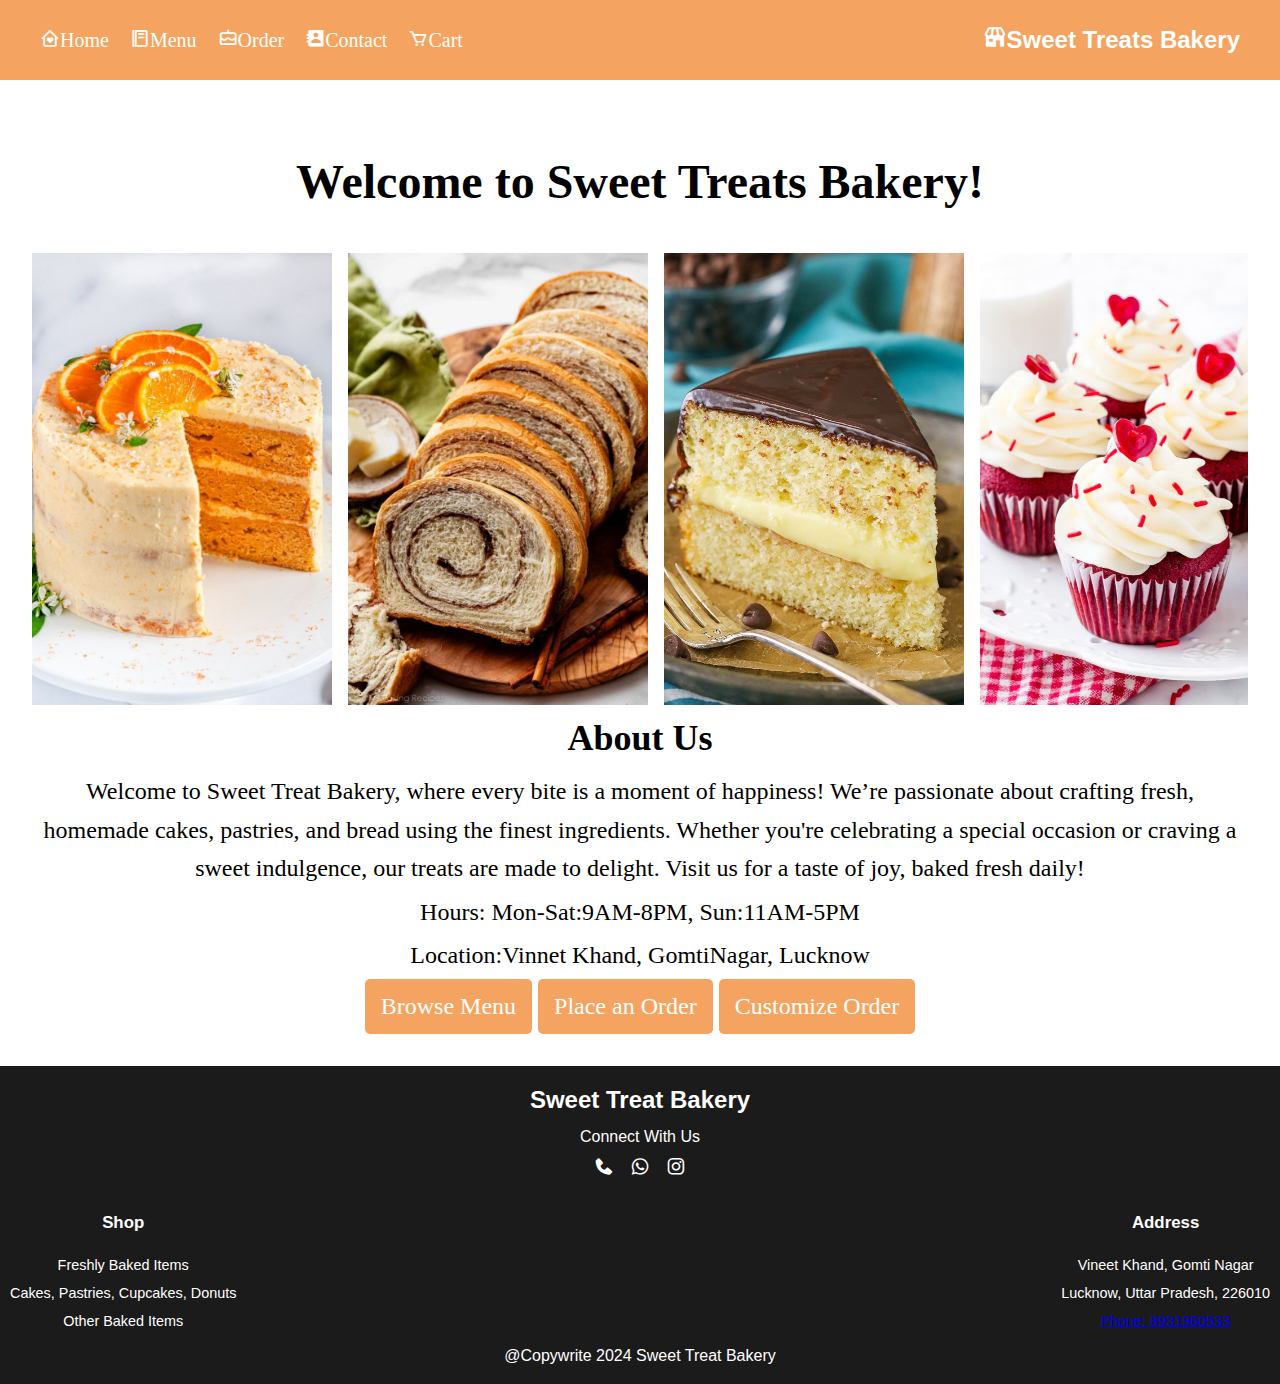
<file: index.html>
<!DOCTYPE html>
<html lang="en">
<head>
    <meta charset="UTF-8">
    <meta name="viewport" content="width=device-width, initial-scale=1.0">
    <title>Sweet Treats Bakery</title>
    <link rel="stylesheet"
    href="https://cdn.jsdelivr.net/npm/boxicons@latest/css/boxicons.min.css">
  <!-- or -->
    <link rel="stylesheet"
    href="https://unpkg.com/boxicons@latest/css/boxicons.min.css">
    <link rel="stylesheet" href="styles.css">
</head>
<body>
    <header>
        <nav>
            <ul>
                <li><i class='bx bx-home-heart'></i><a href="index.html">Home</a></li>
                <li><i class='bx bx-food-menu'></i><a href="menu.html">Menu</a></li>
                <li><i class='bx bx-cake'></i><a href="order.html">Order</a></li>
                <li><i class='bx bxs-contact' ></i><a href="contact.html">Contact</a></li>
                <li><i class='bx bx-cart'></i><a href="cart.html">Cart</a></li>
            </ul>
            <div class="shop-name"><i class='bx bxs-store' style="color:white;"></i>Sweet Treats Bakery</div>
        </nav>
    </header>

    <main>
        <section id="welcome">
            <h1>Welcome to Sweet Treats Bakery!</h1>
            <div class="carousel">
                <!-- Add carousel images here -->
                <img src="t1.jpeg" alt="Delicious cake">
                <img src="t2.jpeg" alt="Fresh bread">
                <img src="t3.jpeg" alt="Assorted pastries">
                <img src="t4.jpeg" alt="Cupcakes">
                <img src="t5.jpeg" alt="Donuts">
            </div>
        </section>

        <section id="about">
            <h2>About Us</h2>
            <p>Welcome to Sweet Treat Bakery, where every bite is a moment of happiness! We’re passionate about crafting fresh, homemade cakes, pastries, and bread using the finest ingredients. Whether you're celebrating a special occasion or craving a sweet indulgence, our treats are made to delight. Visit us for a taste of joy, baked fresh daily!</p>
            <p>Hours: Mon-Sat:9AM-8PM, Sun:11AM-5PM</p>
            <p>Location:Vinnet Khand, GomtiNagar, Lucknow</p>
        </section>

        <section id="cta">
            <a href="menu.html" class="button">Browse Menu</a>
            <a href="order.html" class="button">Place an Order</a>
            <a href="contact.html" class="button">Customize Order</a>
        </section>
    </main>

    <footer>
        <h2>Sweet Treat Bakery</h2>
        <p>Connect With Us</p>
        <div class="social-icons">
            <!-- Call icon with link to dial the business's phone number -->
            <a href="tel:+91234567890" target="_blank"><i class='bx bxs-phone'></i></a>
    
            <!-- WhatsApp link, replace with your business's WhatsApp number -->
            <a href="https://wa.me/918931960533" target="_blank"><i class='bx bxl-whatsapp'></i></a>
    
            <!-- Instagram link, replace with your business's Instagram page URL -->
            <a href="https://www.instagram.com/YourBusinessPage" target="_blank"><i class='bx bxl-instagram'></i></a>
        </div>
        <div class="footer-content">
            <div>
                <h3>Shop</h3>
                <p>Freshly Baked Items</p>
                <p>Cakes, Pastries, Cupcakes, Donuts</p>
                <p>Other Baked Items</p>
            </div>
            <div>
                <h3>Address</h3>
                <p>Vineet Khand, Gomti Nagar</p>
                <p>Lucknow, Uttar Pradesh, 226010</p>
                <!-- Phone number is now a clickable link that will open the dialer -->
                <p><a href="tel:+918931960533">Phone: 8931960533</a></p>
            </div>
        </div>
        <p> @Copywrite 2024 Sweet Treat Bakery</p>
    </footer>
    
    
    <script src="script.js"></script>
</body>
</html>
</file>
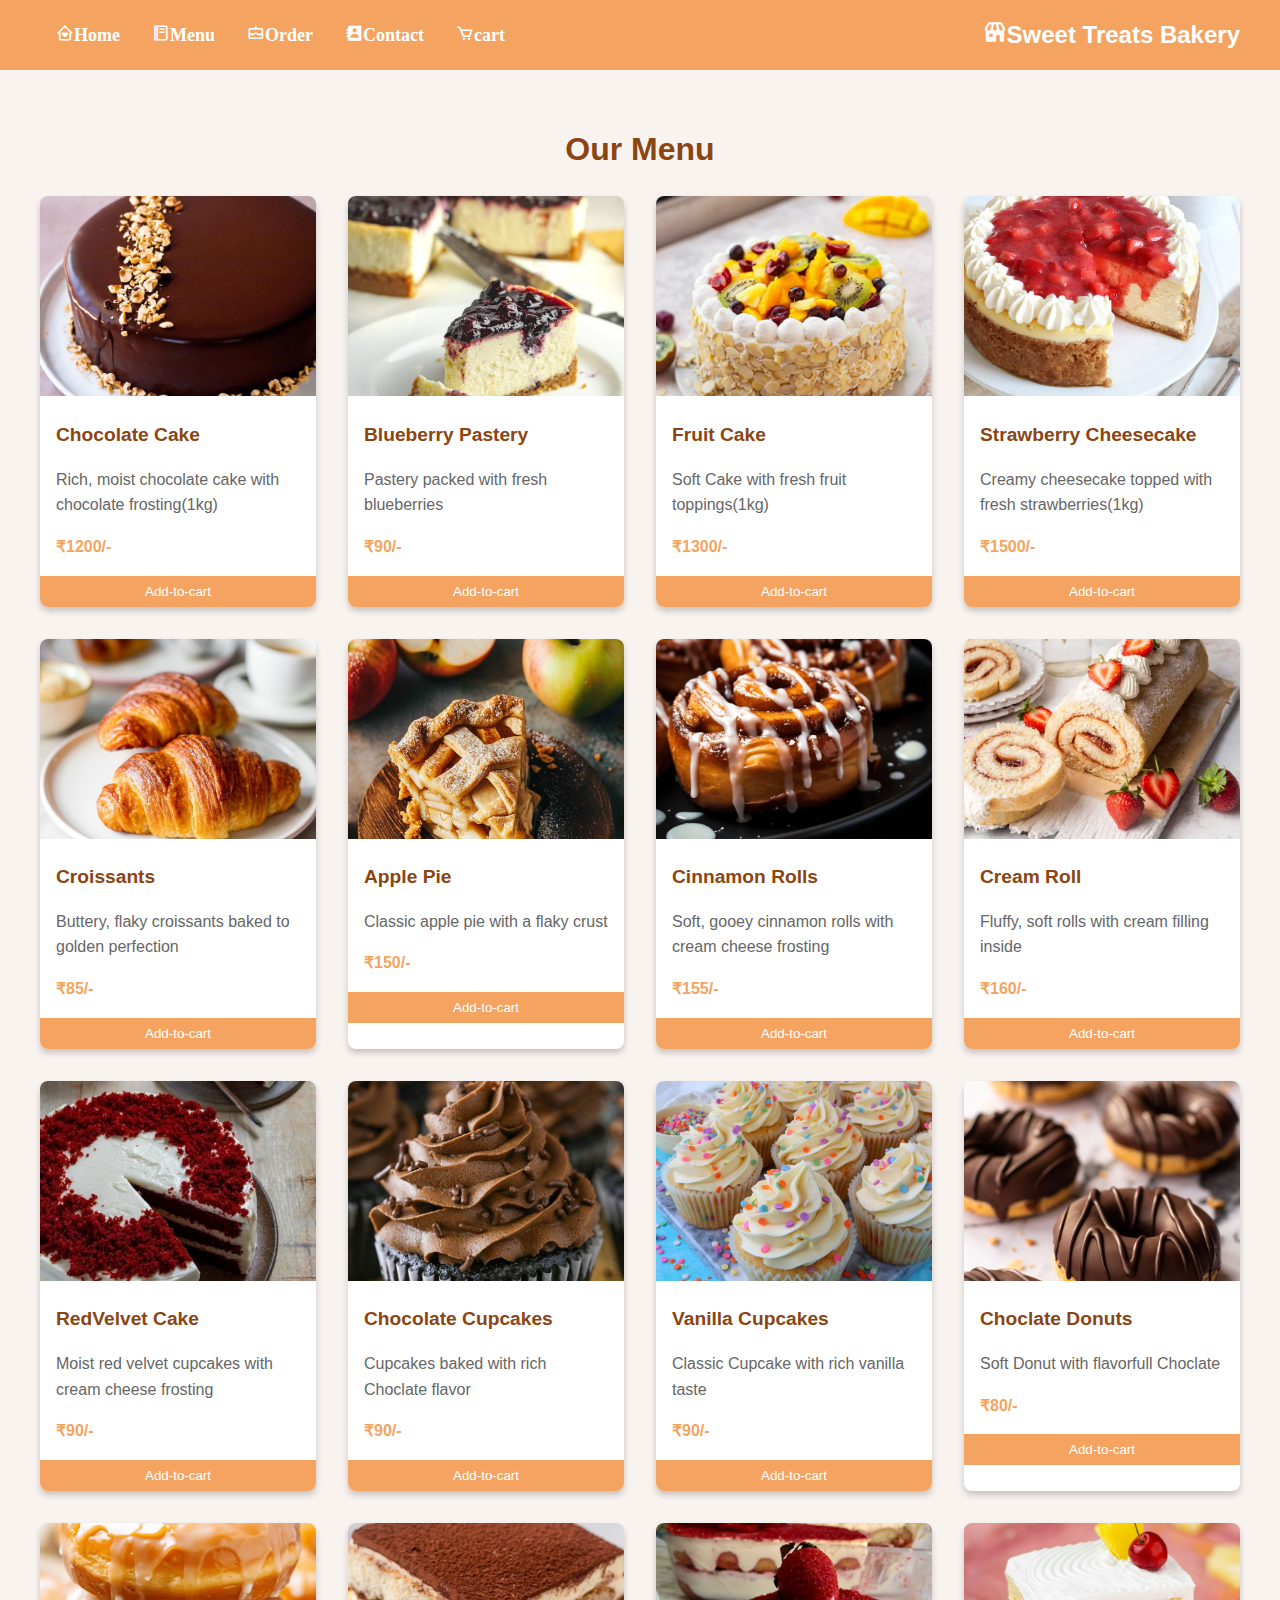
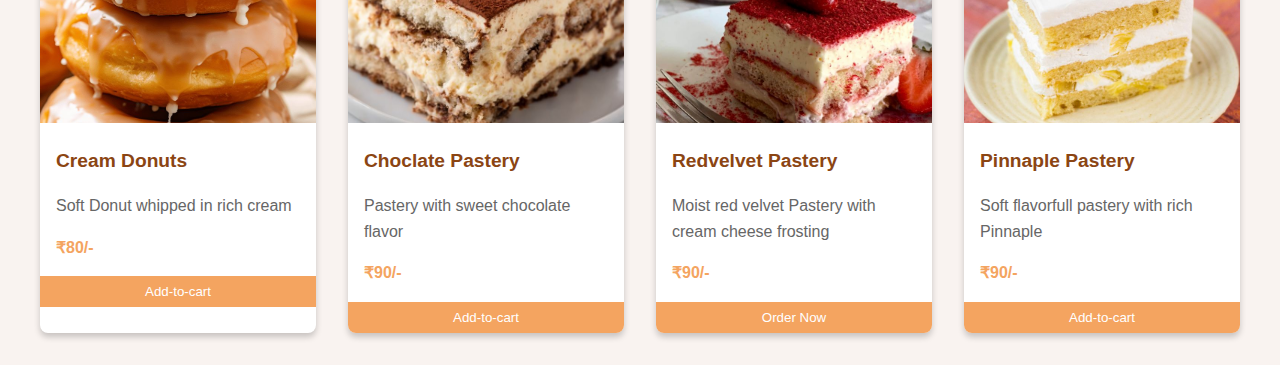
<file: menu.html>
<!DOCTYPE html>
<html lang="en">
<head>
    <meta charset="UTF-8">
    <meta name="viewport" content="width=device-width, initial-scale=1.0">
    <title>Menu - Sweet Treats Bakery</title>
    <link rel="stylesheet"
    href="https://cdn.jsdelivr.net/npm/boxicons@latest/css/boxicons.min.css">
  <!-- or -->
    <link rel="stylesheet"
    href="https://unpkg.com/boxicons@latest/css/boxicons.min.css">
    <style>
        body {
            font-family: Arial, sans-serif;
            line-height: 1.6;
            margin: 0;
            padding: 0;
            background-color: #f9f3f0;
        }

        header {
            background-color: #f4a460;
            padding: 1rem;
        }

        nav {
            display: flex;
            justify-content: space-between;
            align-items: center;
            max-width: 1200px;
            margin: 0 auto;
        }
        nav ul {
            list-style-type: none;
            padding: 0;
            margin: 0;
            display: flex;
            justify-content: left;
            font-size: 18px;
            font-family: 'Times New Roman', Times, serif;
        }

        nav ul li {
            margin: 0 1rem;
        }

        nav ul li i{
            color: white;
        }

        nav ul li a {
            color: white;
            text-decoration: none;
            font-weight: bold;
        }

        .shop-name {
            color: white;
            font-size: 24px;
            font-weight: bold;
        }
        main {
            padding: 2rem;
            max-width: 1200px;
            margin: 0 auto;
        }

        h1 {
            text-align: center;
            color: #8b4513;
        }

        .menu-grid {
            display: grid;
            grid-template-columns: repeat(auto-fit, minmax(250px, 1fr));
            gap: 2rem;
        }

        .menu-item {
            background-color: white;
            border-radius: 8px;
            overflow: hidden;
            box-shadow: 0 4px 6px rgba(0, 0, 0, 0.2);
        }

        .menu-item img {
            width: 100%;
            height: 200px;
            object-fit: cover;
        }

        .menu-item h3 {
            font-size: 1.2rem;
            margin: 1rem;
            color: #8b4513;
        }

        .menu-item p {
            margin: 0 1rem 1rem;
            color: #666;
        }

        .menu-item:hover{
            transition: transform 0.3s ease; 
            transform: scale(1.05);
        }
        .menu-item .price {
            font-weight: bold;
            color: #f4a460;
        }

        .order-now {
            display: block;
            width: 100%;
            padding: 0.5rem;
            background-color: #f4a460;
            color: white;
            border: none;
            cursor: pointer;
            transition: background-color 0.3s ease;
        }

        .order-now:hover {
            background-color: #e48c3f;
        }

        @media (max-width: 768px) {
            .menu-grid {
                grid-template-columns: repeat(auto-fit, minmax(200px, 1fr));
            }
        }
        @media (max-width: 768px) {
            nav {
                flex-direction: column;
                align-items: flex-start;
            }

            nav ul {
                margin-top: 1rem;
            }

            .shop-name {
                margin-top: 1rem;
            }
        }
    </style>
    </head>
<body>
    <header>
        <nav>
            <ul>
                <li><i class='bx bx-home-heart'></i><a href="index.html">Home</a></li>
                <li><i class='bx bx-food-menu'></i><a href="menu.html">Menu</a></li>
                <li><i class='bx bx-cake'></i><a href="order.html">Order</a></li>
                <li><i class='bx bxs-contact' ></i><a href="contact.html">Contact</a></li>
                <li><i class='bx bx-cart'></i><a href="cart.html">cart</a></li>
            </ul>
            <div class="shop-name"><i class='bx bxs-store' ></i>Sweet Treats Bakery</div>
        </nav>
    </header>

    <main>
        <h1>Our Menu</h1>
        <div class="menu-grid">
            <div class="menu-item">
                <img src="p1.jpeg" alt="Chocolate Cake">
                <h3>Chocolate Cake</h3>
                <p>Rich, moist chocolate cake with chocolate frosting(1kg)</p>
                <p class="price">₹1200/-</p>
                <button class="order-now" >Add-to-cart</button>
            </div>
            <div class="menu-item">
                <img src="p2.jpeg" alt="Blueberry Cupcakes">
                <h3>Blueberry Pastery</h3>
                <p>Pastery packed with fresh blueberries</p>
                <p class="price">₹90/-</p>
                <button class="order-now">Add-to-cart</button>
            </div>
            <div class="menu-item">
                <img src="p7.jpeg" alt="Fruit Cake">
                <h3>Fruit Cake</h3>
                <p>Soft Cake with fresh fruit toppings(1kg)</p>
                <p class="price">₹1300/-</p>
                <button class="order-now" >Add-to-cart</button>
            </div>
            <div class="menu-item">
                <img src="p3.jpeg" alt="Strawberry Cheesecake">
                <h3>Strawberry Cheesecake</h3>
                <p>Creamy cheesecake topped with fresh strawberries(1kg)</p>
                <p class="price">₹1500/-</p>
                <button class="order-now">Add-to-cart</button>
            </div>
            <div class="menu-item">
                <img src="p4.jpeg" alt="Croissants">
                <h3>Croissants</h3>
                <p>Buttery, flaky croissants baked to golden perfection</p>
                <p class="price">₹85/-</p>
                <button class="order-now" >Add-to-cart</button>
            </div>
            <div class="menu-item">
                <img src="p5.jpeg" alt="Apple Pie">
                <h3>Apple Pie</h3>
                <p>Classic apple pie with a flaky crust</p>
                <p class="price">₹150/-</p>
                <button class="order-now">Add-to-cart</button>
            </div>
            <div class="menu-item">
                <img src="p6.jpeg" alt="Cinnamon Rolls">
                <h3>Cinnamon Rolls</h3>
                <p>Soft, gooey cinnamon rolls with cream cheese frosting</p>
                <p class="price">₹155/-</p>
                <button class="order-now" >Add-to-cart</button>
            </div>
            <div class="menu-item">
                <img src="p9.jpeg" alt="Cream Roll">
                <h3>Cream Roll</h3>
                <p>Fluffy, soft rolls with cream filling inside</p>
                <p class="price">₹160/-</p>
                <button class="order-now">Add-to-cart</button>
            </div>
            <div class="menu-item">
                <img src="p8.jpeg" alt="Red Velvet Cupcakes">
                <h3>RedVelvet Cake</h3>
                <p>Moist red velvet cupcakes with cream cheese frosting</p>
                <p class="price">₹90/-</p>
                <button class="order-now" >Add-to-cart</button>
            </div>
            <div class="menu-item">
                <img src="i1.jpeg" alt="Choclate Cupcakes">
                <h3>Chocolate Cupcakes </h3>
                <p>Cupcakes baked with rich Choclate flavor</p>
                <p class="price">₹90/-</p>
                <button class="order-now">Add-to-cart</button>
            </div>
            <div class="menu-item">
                <img src="i2.jpeg" alt="Vanilla cupcakes">
                <h3>Vanilla Cupcakes </h3>
                <p>Classic Cupcake with rich vanilla taste</p>
                <p class="price">₹90/-</p>
                <button class="order-now" >Add-to-cart</button>
            </div>
            <div class="menu-item">
                <img src="i3.jpeg" alt="Choclate Donut">
                <h3>Choclate Donuts </h3>
                <p>Soft Donut with flavorfull Choclate</p>
                <p class="price">₹80/-</p>
                <button class="order-now">Add-to-cart</button>
            </div>
            <div class="menu-item">
                <img src="i4.jpeg" alt="Cream Donut">
                <h3>Cream Donuts </h3>
                <p>Soft Donut whipped in rich cream </p>
                <p class="price">₹80/-</p>
                <button class="order-now">Add-to-cart</button>
            </div>
            <div class="menu-item">
                <img src="i5.jpeg" alt="Choclate Pastery">
                <h3>Choclate Pastery</h3>
                <p>Pastery with sweet chocolate flavor</p>
                <p class="price">₹90/-</p>
                <button class="order-now">Add-to-cart</button>
            </div>
            <div class="menu-item">
                <img src="i6.jpeg" alt="RedVelvet Pastery">
                <h3>Redvelvet Pastery</h3>
                <p>Moist red velvet Pastery with cream cheese frosting</p>
                <p class="price">₹90/-</p>
                <button class="order-now">Order Now</button>
            </div>
            <div class="menu-item">
                <img src="i7.jpeg" alt="Pinnaple Pastery">
                <h3>Pinnaple Pastery</h3>
                <p>Soft flavorfull pastery with rich Pinnaple</p>
                <p class="price">₹90/-</p>
                <button class="order-now" >Add-to-cart</button>
            </div>
        </div>
    </main>

    <script>
        // Function to add item to cart
        function addToCart(item) {
            let cart = JSON.parse(localStorage.getItem('cart')) || [];
    
            // Check if item already exists in the cart
            const existingItem = cart.find(cartItem => cartItem.name === item.name);
    
            if (existingItem) {
                // If the item exists, increase its quantity
                existingItem.quantity += 1;
            } else {
                // If the item does not exist, add it with a quantity of 1
                cart.push({ ...item, quantity: 1 });
            }
    
            // Save the updated cart back to localStorage
            localStorage.setItem('cart', JSON.stringify(cart));
    
            // Display confirmation message
            alert(`${item.name} has been added to your cart!`);
        }
    
        // Attach event listeners to "Add-to-cart" buttons
        document.querySelectorAll('.order-now').forEach(button => {
            button.addEventListener('click', (event) => {
                // Find the parent menu item element
                const menuItem = event.target.closest('.menu-item');
    
                // Get item details
                const item = {
                    image: menuItem.querySelector('img').src,
                    name: menuItem.querySelector('h3').textContent,
                    price: menuItem.querySelector('.price').textContent
                };
    
                // Add item to cart
                addToCart(item);
            });
        });
    </script>
</body>
</html>
</file>
<file: styles.css>
/* styles.css */
body {
    font-family: Arial, sans-serif;
    line-height: 1.6;
    margin: 0;
    padding: 0;
}

header {
    background-color: #f4a460;
    padding: 4px;
}

nav {
  display: flex;
  justify-content: space-between;
  align-items: center;
  max-width: 1200px;
  margin: 0 auto;
}

nav ul {
    list-style-type: none;
    padding: 0;
    font-size: 20px;
    font-family: 'Times New Roman', Times, serif;
}

nav ul li {
    display: inline;
    margin-right: 1rem;
}

nav ul li a {
    color: white;
    text-decoration: none;
}

nav ul li i{
  color:white;
}

.shop-name {
  color: white;
  font-size: 24px;
  font-weight: bold;
}

main {
    padding: 2rem;
    font-family: Georgia, 'Times New Roman', Times, serif;
    font-size: 24px;
    text-align: center;
}

.carousel {
    display: flex;
    overflow-x: auto;
    gap: 1rem;
}

.carousel img {
    width: 300px;
    height: auto;
}

.button {
    display: inline-block;
    background-color: #f4a460;
    color: white;
    padding: 0.5rem 1rem;
    text-decoration: none;
    border-radius: 5px;
}

footer {
  background: #1c1b1b;
  text-align: center;
  padding: 10px;
  color: white;
  font-family: 'Lucida Sans', 'Lucida Sans Regular', 'Lucida Grande', 'Lucida Sans Unicode', Geneva, Verdana, sans-serif;
}

h2, p {
  margin: 5px 0;
}

.social-icons i {
  color: white;
  margin: 0 5px;
  font-size: 22px;
}

.footer-content {
  display: flex;
  justify-content: space-between;
  margin-top: 10px;
}

.footer-content div {
  font-size: 0.9rem;
}

.phone-link {
  color: white; 
  text-decoration: none; 
}

.phone-link:hover {
  color: #ccc; 
}

@media (max-width: 768px) {
  nav {
      flex-direction: column;
      align-items: flex-start;
  }

  nav ul {
      margin-top: 1rem;
  }

  .shop-name {
      margin-top: 1rem;
  }
}
/* Add more styles as needed for other pages */
</file>
